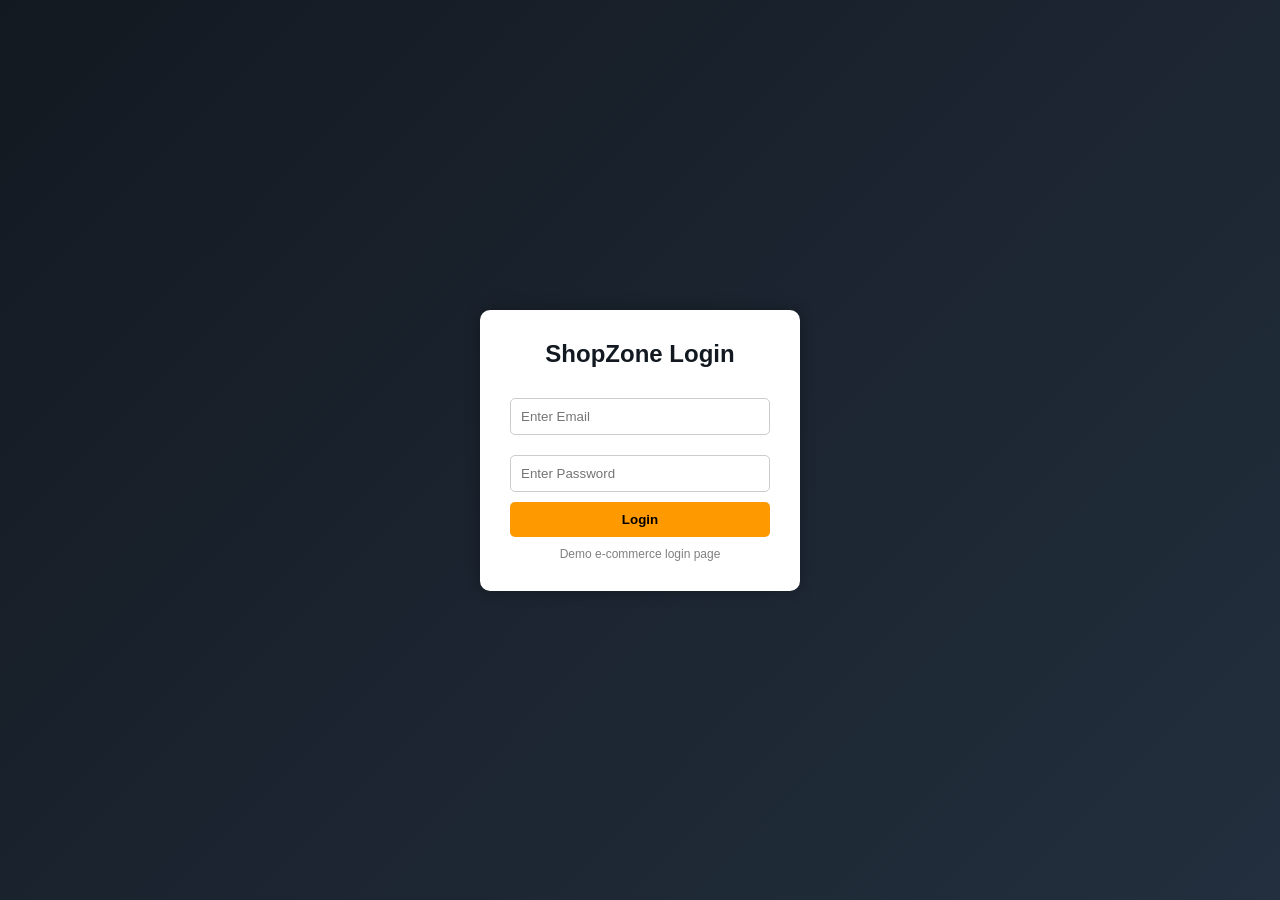
<file: index.html>
<!DOCTYPE html>
<html lang="en">
<head>
  <meta charset="UTF-8">
  <title>Login - ShopZone</title>
<link rel="stylesheet" href="app.css">
  <style>
    body {
      margin: 0;
      font-family: Arial;
      background: linear-gradient(135deg, #131921, #232f3e);
      display: flex;
      justify-content: center;
      align-items: center;
      height: 100vh;
    }

    .box {
      background: white;
      padding: 30px;
      width: 320px;
      border-radius: 10px;
      text-align: center;
      box-shadow: 0 0 15px rgba(0,0,0,0.3);
    }

    h2 {
      margin-bottom: 20px;
      color: #131921;
    }

    input {
      width: 100%;
      padding: 10px;
      margin: 10px 0;
      border: 1px solid #ccc;
      border-radius: 5px;
    }

    button {
      width: 100%;
      padding: 10px;
      background: #ff9900;
      border: none;
      font-weight: bold;
      cursor: pointer;
      border-radius: 5px;
    }

    button:hover {
      background: #e68a00;
    }

    p {
      font-size: 12px;
      margin-top: 10px;
      color: gray;
    }
  </style>
</head>

<body>

  <div class="box">
    <h2>ShopZone Login</h2>

    <input id="email" type="text" placeholder="Enter Email">
    <input id="pass" type="password" placeholder="Enter Password">

    <button onclick="login()">Login</button>

    <p>Demo e-commerce login page</p>
  </div>

  <script>
    function login() {
      let email = document.getElementById("email").value;
      let pass = document.getElementById("pass").value;

      if (email === "" || pass === "") {
        alert("Please fill all fields");
        return;
      }

      // Redirect to product page
      window.location.href = "products.html";
    }
  </script>
<script src="app.js"></script>
</body>
</html>
</file>
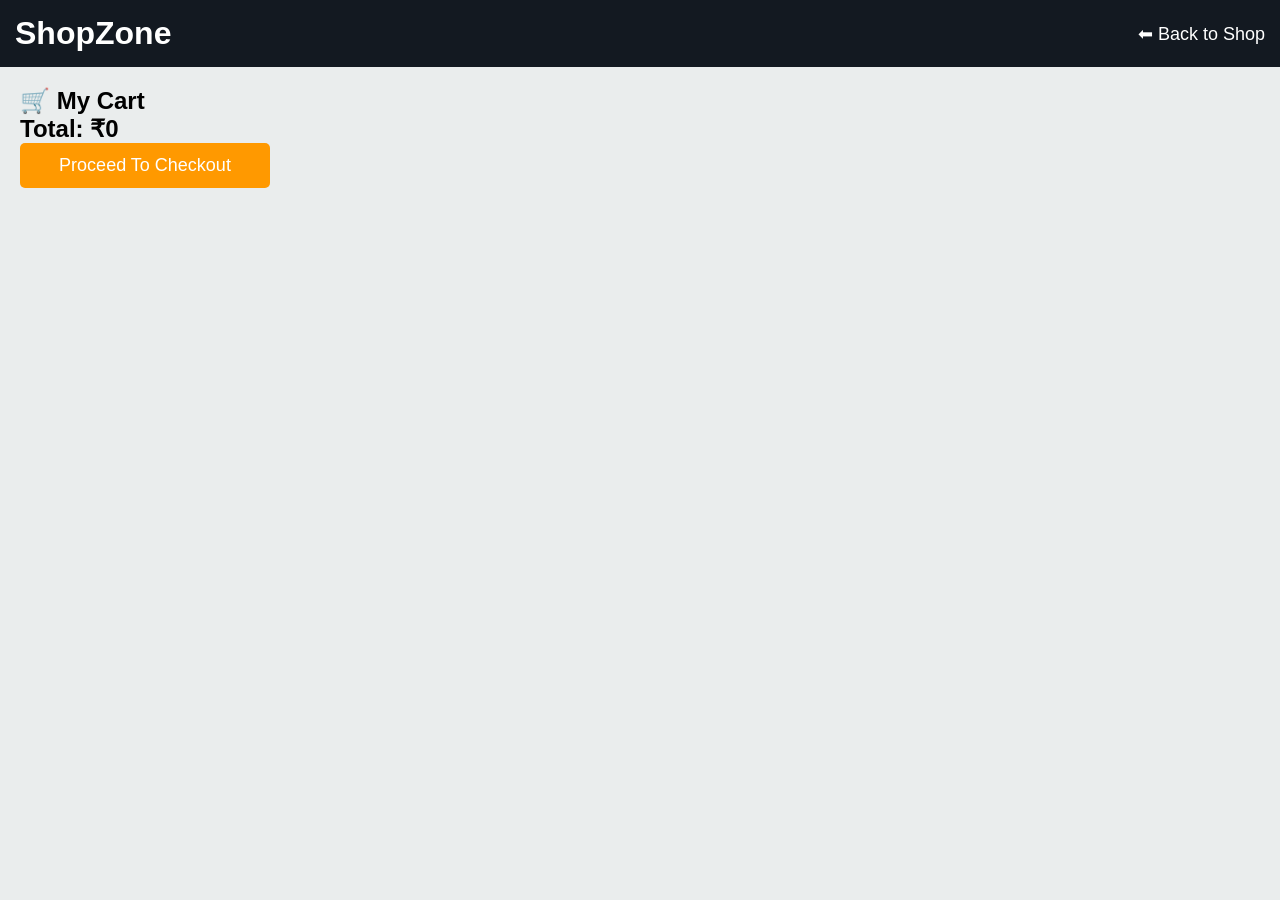
<file: cart.html>
<!DOCTYPE html>
<html>
<head>
<meta charset="UTF-8">
<title>My Cart</title>
<link rel="stylesheet" href="app.css">
</head>
<body>

<header>
    <h1>ShopZone</h1>

    <div>
        <a href="products.html" class="cart-link">⬅ Back to Shop</a>
    </div>
</header>

<div class="container">

<h2>🛒 My Cart</h2>

<div id="cart"></div>

<h2 id="total">Total: ₹0</h2>

<button class="checkout-btn"
onclick="window.location.href='checkout.html'">
Proceed To Checkout
</button>

</div>

<script src="app.js"></script>
<script>
loadCart();
</script>
<script src="app.js"></script>
</body>
</html>
</file>
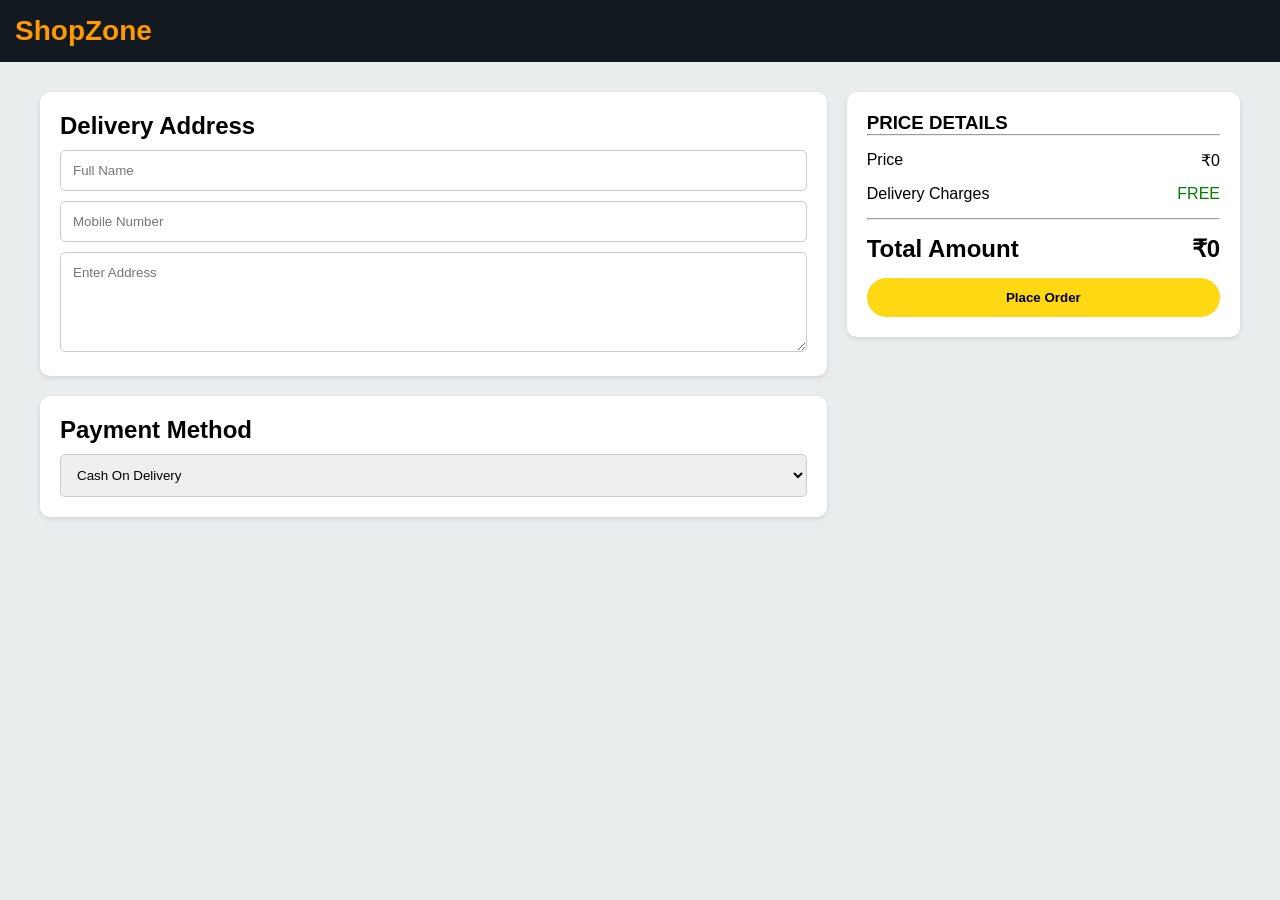
<file: checkout.html>
<!DOCTYPE html>
<html>
<head>
<meta charset="UTF-8">
<title>Checkout - ShopZone</title>
<link rel="stylesheet" href="app.css">
</head>
<body>

<header>
    <h1 class="logo">ShopZone</h1>
</header>

<div class="checkout-container">

    <!-- LEFT SIDE -->
    <div class="checkout-left">

        <div class="checkout-card">
            <h2>Delivery Address</h2>

            <input type="text" id="name" placeholder="Full Name">
            <input type="text" id="mobile" placeholder="Mobile Number">
            <textarea id="address" placeholder="Enter Address"></textarea>
        </div>

        <div class="checkout-card">
            <h2>Payment Method</h2>

            <select id="payment">
                <option>Cash On Delivery</option>
                <option>UPI</option>
                <option>Credit Card</option>
                <option>Debit Card</option>
            </select>
        </div>

    </div>

    <!-- RIGHT SIDE -->
    <div class="checkout-right">

        <div class="price-box">

            <h3>PRICE DETAILS</h3>

            <hr>

            <p>
                <span>Price</span>
                <span id="priceTotal">₹0</span>
            </p>

            <p>
                <span>Delivery Charges</span>
                <span style="color:green;">FREE</span>
            </p>

            <hr>

            <h2>
                <span>Total Amount</span>
                <span id="checkoutTotal">₹0</span>
            </h2>

            <button onclick="placeOrder()">
                Place Order
            </button>

        </div>

    </div>

</div>

<script src="app.js"></script>

<script>
loadCheckoutTotal();
</script>

</body>
</html>
</file>
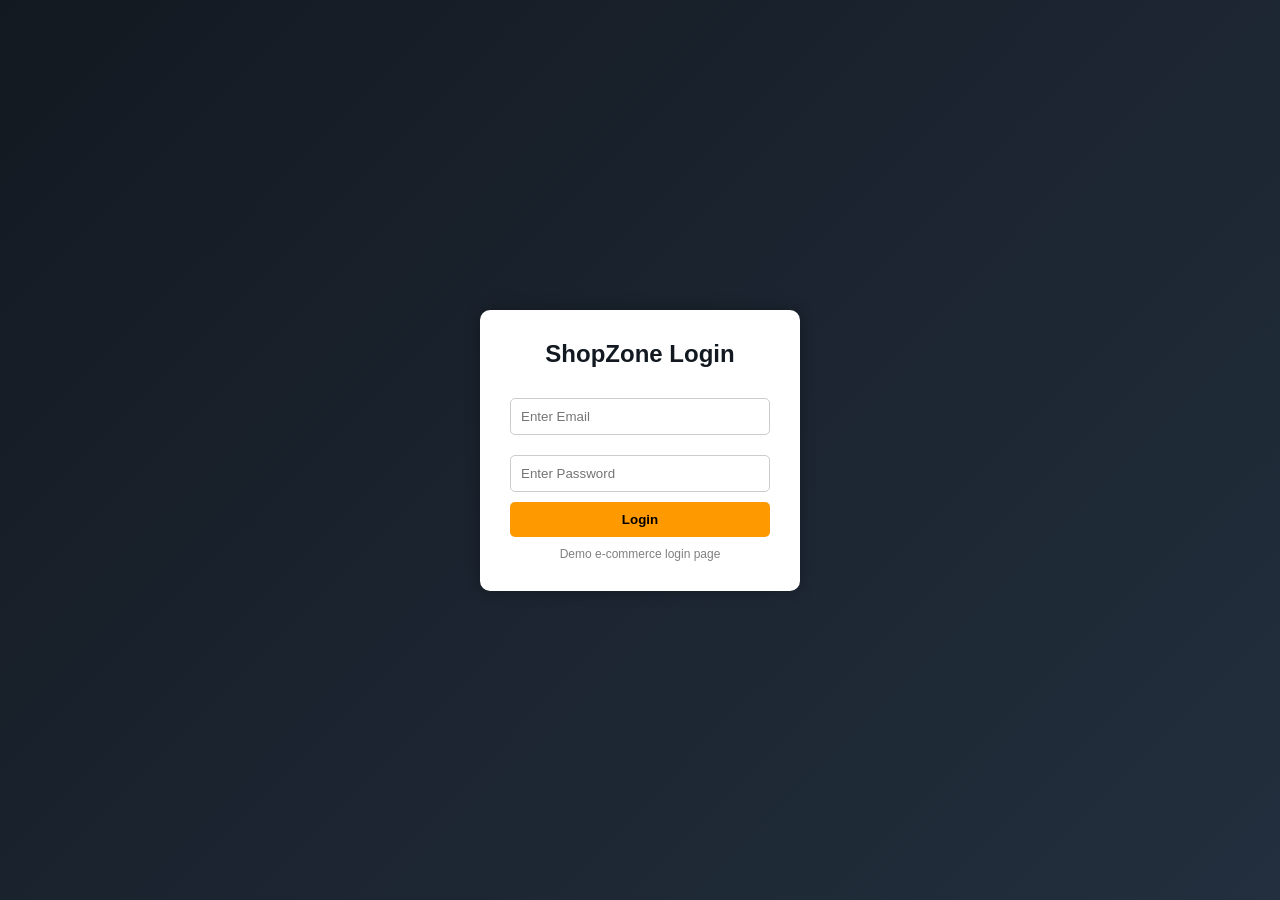
<file: login.html>
<!DOCTYPE html>
<html lang="en">
<head>
  <meta charset="UTF-8">
  <title>Login - ShopZone</title>
<link rel="stylesheet" href="app.css">
  <style>
    body {
      margin: 0;
      font-family: Arial;
      background: linear-gradient(135deg, #131921, #232f3e);
      display: flex;
      justify-content: center;
      align-items: center;
      height: 100vh;
    }

    .box {
      background: white;
      padding: 30px;
      width: 320px;
      border-radius: 10px;
      text-align: center;
      box-shadow: 0 0 15px rgba(0,0,0,0.3);
    }

    h2 {
      margin-bottom: 20px;
      color: #131921;
    }

    input {
      width: 100%;
      padding: 10px;
      margin: 10px 0;
      border: 1px solid #ccc;
      border-radius: 5px;
    }

    button {
      width: 100%;
      padding: 10px;
      background: #ff9900;
      border: none;
      font-weight: bold;
      cursor: pointer;
      border-radius: 5px;
    }

    button:hover {
      background: #e68a00;
    }

    p {
      font-size: 12px;
      margin-top: 10px;
      color: gray;
    }
  </style>
</head>

<body>

  <div class="box">
    <h2>ShopZone Login</h2>

    <input id="email" type="text" placeholder="Enter Email">
    <input id="pass" type="password" placeholder="Enter Password">

    <button onclick="login()">Login</button>

    <p>Demo e-commerce login page</p>
  </div>

  <script>
    function login() {
      let email = document.getElementById("email").value;
      let pass = document.getElementById("pass").value;

      if (email === "" || pass === "") {
        alert("Please fill all fields");
        return;
      }

      // Redirect to product page
      window.location.href = "products.html";
    }
  </script>
<script src="app.js"></script>
</body>
</html>
</file>
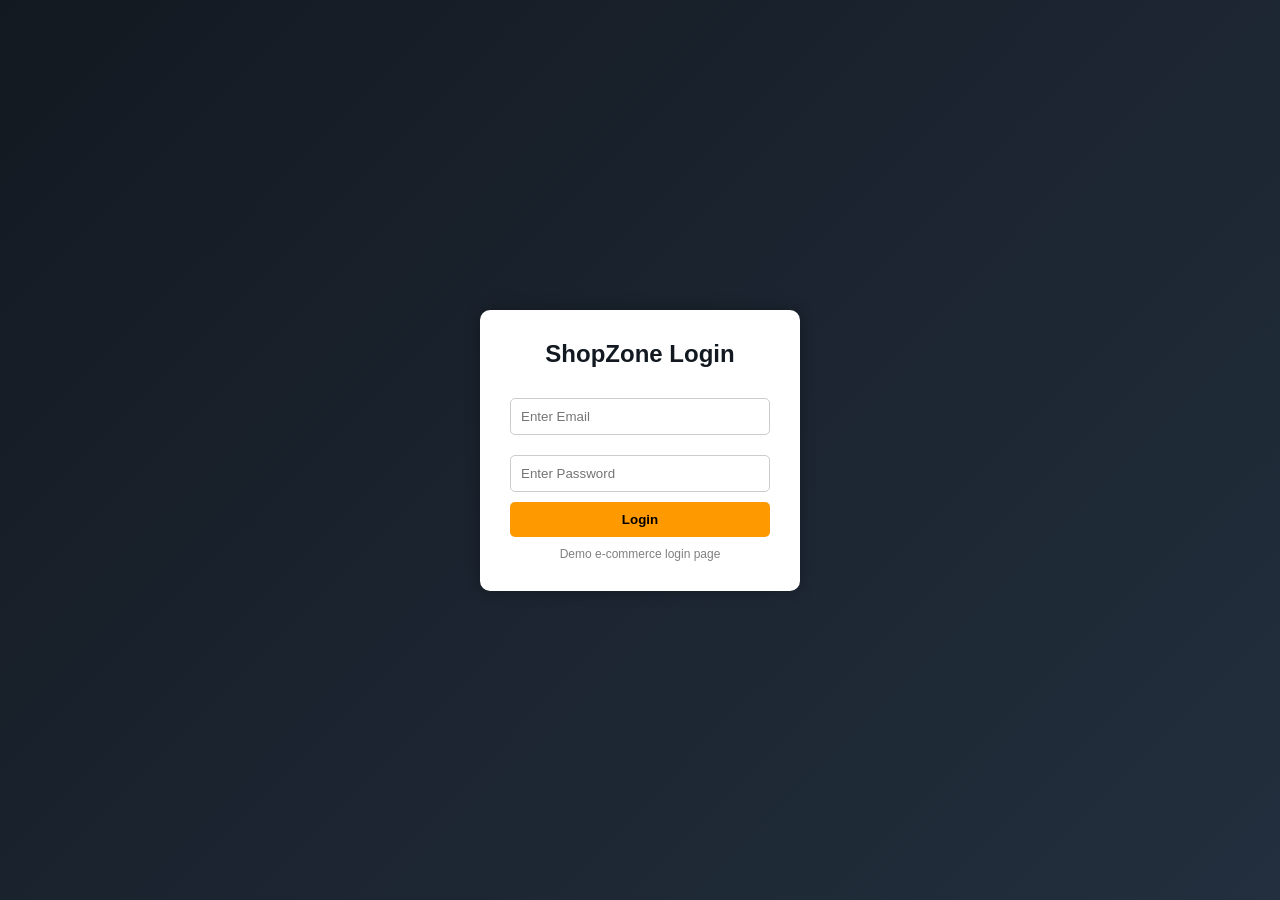
<file: products.html>
<!DOCTYPE html>
<html>
<head>
<meta charset="UTF-8">
<title>ShopZone Products</title>
<link rel="stylesheet" href="app.css">
</head>
<body>

<header>
    <h1>ShopZone</h1>

    <div class="search-box">
        <input type="text" placeholder="Search products">
    </div>

    <div>
        <button type="button" class="logout" onclick="logout()">Logout</button>
    </div>
</header>

<div class="container">

<h2>Products</h2>

<div class="products">

<div class="card">
<img src="images.jfif">
<h3>I Watch</h3>
<p>₹2999</p>
<button onclick="addToCart('I Watch',2999)">Add To Cart</button>
</div>

<div class="card">
<img src="image.jfif">
<h3>Iphone 15</h3>
<p>₹29999</p>
<button onclick="addToCart('Iphone 15',29999)">Add To Cart</button>
</div>

<div class="card">
<img src="ipad.jfif">
<h3>iPad</h3>
<p>₹59999</p>
<button onclick="addToCart('iPad',59999)">Add To Cart</button>
</div>

<div class="card">
<img src="airpods.jfif">
<h3>Airpods</h3>
<p>₹9999</p>
<button onclick="addToCart('Airpods',9999)">Add To Cart</button>
</div>

<div class="card">
<img src="shopping.webp">
<h3>Headphones</h3>
<p>₹1999</p>
<button onclick="addToCart('Headphones',1999)">Add To Cart</button>
</div>

<div class="card">
<img src="iphone15pro.webp">
<h3>iPhone 15 Pro</h3>
<p>₹199999</p>
<button onclick="addToCart('iPhone 15 Pro',199999)">Add To Cart</button>
</div>

</div>

</div>

<div class="cart-btn-box">
    <a href="cart.html" class="cartBtn">
        🛒 Go To Cart
    </a>
</div>

<div id="msg" class="success-msg">
✅ Product Added To Cart
</div>

<script src="app.js"></script>

<script>
if(localStorage.getItem("loggedIn") !== "true"){
    window.location.href = "index.html";
}
</script>

</body>
</html>
</file>
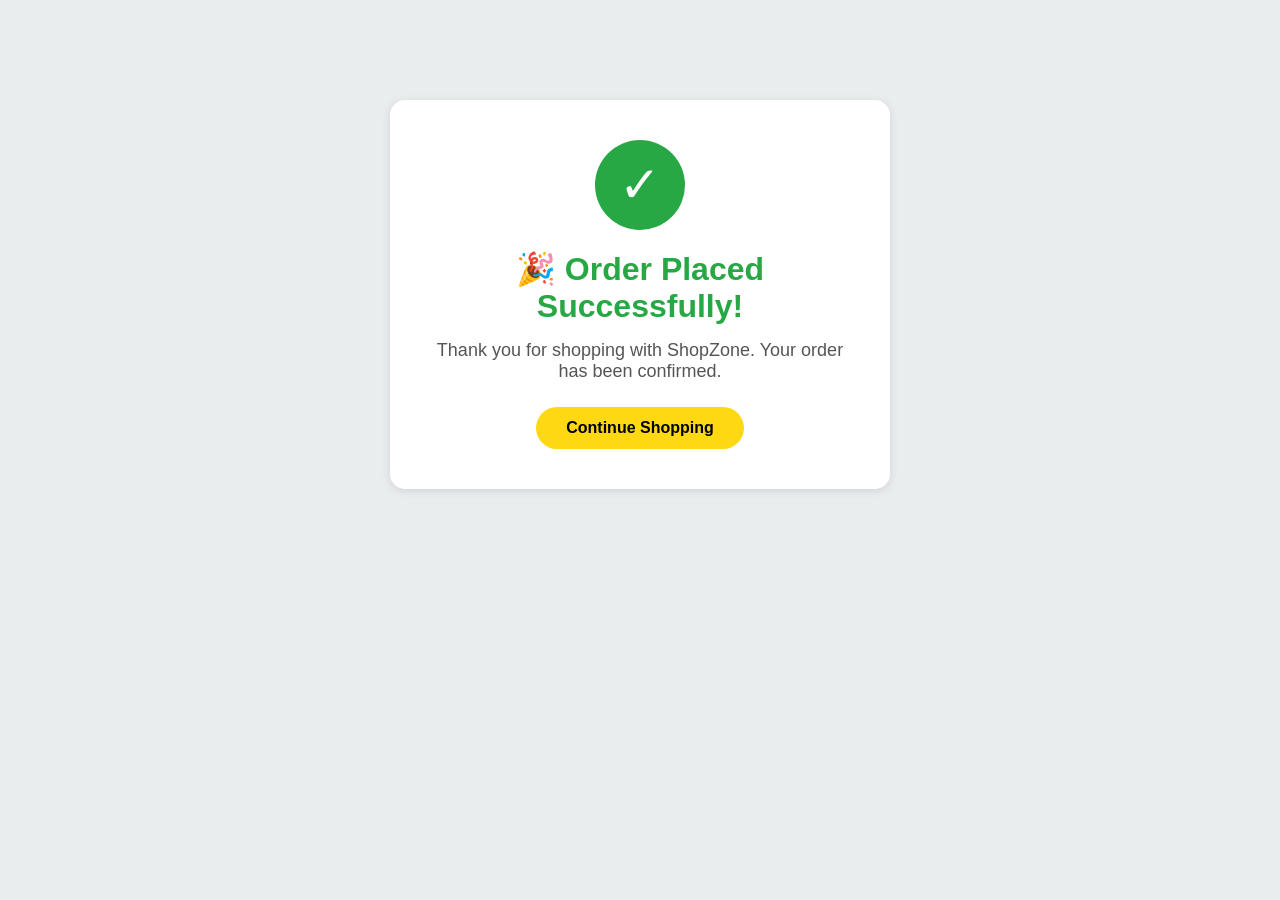
<file: success.html>
<!DOCTYPE html>
<html>
<head>
<meta charset="UTF-8">
<title>Order Success</title>
<link rel="stylesheet" href="app.css">
</head>
<body>

<div class="success-box">

    <div class="tick">✓</div>

    <h1>🎉 Order Placed Successfully!</h1>

    <p>
        Thank you for shopping with ShopZone.
        Your order has been confirmed.
    </p>

    <a href="products.html" class="continue-btn">
        Continue Shopping
    </a>

</div>

</body>
</html>
</file>
<file: app.css>
/* RESET */

*{
    margin:0;
    padding:0;
    box-sizing:border-box;
    font-family:Arial, sans-serif;
}

body{
    background:#eaeded;
}

/* ================= LOGIN PAGE ================= */

.login-body{
    height:100vh;
    display:flex;
    justify-content:center;
    align-items:center;
    background:#131921;
}

.login-box{
    width:350px;
    background:white;
    padding:30px;
    border-radius:10px;
    box-shadow:0 0 15px rgba(0,0,0,0.3);
}

.login-box h2{
    text-align:center;
    margin-bottom:20px;
    color:#131921;
}

.login-box input{
    width:100%;
    padding:12px;
    margin:10px 0;
    border:1px solid #ccc;
    border-radius:5px;
}

.login-box button{
    width:100%;
    padding:12px;
    background:#ffd814;
    border:none;
    border-radius:20px;
    cursor:pointer;
    font-weight:bold;
}

.login-box button:hover{
    background:#f7ca00;
}

/* ================= HEADER ================= */

header{
    background:#131921;
    color:white;
    display:flex;
    justify-content:space-between;
    align-items:center;
    padding:15px 25px;
}

.logo{
    color:#ff9900;
    font-size:28px;
    font-weight:bold;
}

.search-box{
    width:45%;
}

.search-box input{
    width:100%;
    padding:12px;
    border:none;
    border-radius:5px;
}

.nav-right{
    display:flex;
    align-items:center;
    gap:15px;
}

.cart-link{
    color:white;
    text-decoration:none;
    font-size:18px;
}

.logout{
    background:#ff9900;
    color:white;
    border:none;
    padding:10px 20px;
    border-radius:5px;
    cursor:pointer;
}

.logout:hover{
    background:#e68a00;
}

/* ================= PRODUCTS ================= */

.container{
    padding:20px;
}

.title{
    margin-bottom:20px;
    font-size:30px;
}

.products{
    display:grid;
    grid-template-columns:repeat(auto-fit,minmax(250px,1fr));
    gap:20px;
}

.card{
    background:white;
    padding:15px;
    border-radius:10px;
    text-align:center;
    box-shadow:0 2px 8px rgba(0,0,0,0.1);
    transition:0.3s;
}

.card:hover{
    transform:translateY(-5px);
}

.card img{
    width:100%;
    height:220px;
    object-fit:contain;
}

.card h3{
    margin-top:10px;
}

.card p{
    color:#b12704;
    font-size:22px;
    font-weight:bold;
    margin:10px 0;
}

.card button{
    width:100%;
    padding:10px;
    background:#ffd814;
    border:none;
    border-radius:20px;
    cursor:pointer;
    font-weight:bold;
}

.card button:hover{
    background:#f7ca00;
}

/* ================= CART PAGE ================= */

.item{
    background:white;
    margin:15px 0;
    padding:15px;
    border-radius:8px;
    display:flex;
    justify-content:space-between;
    align-items:center;
    box-shadow:0 2px 5px rgba(0,0,0,0.1);
}

.item button{
    width:auto;
    padding:8px 12px;
    background:red;
    color:white;
    border:none;
    border-radius:5px;
    cursor:pointer;
}

.item button:hover{
    background:darkred;
}

.total{
    font-size:28px;
    font-weight:bold;
    text-align:right;
    margin-top:20px;
}

.checkout-btn{
    width:250px;
    padding:12px;
    background:#ff9900;
    color:white;
    border:none;
    border-radius:5px;
    cursor:pointer;
    font-size:18px;
}

.checkout-btn:hover{
    background:#e68a00;
}

.success-msg{
    position:fixed;
    top:20px;
    right:20px;
    background:#067d62;
    color:white;
    padding:12px 20px;
    border-radius:5px;
    display:none;
    z-index:999;
}

/* ================= CHECKOUT PAGE ================= */

.checkout-container{
display:flex;
max-width:1200px;
margin:20px auto;
gap:20px;
}

.checkout-left{
flex:2;
}

.checkout-right{
flex:1;
}

.checkout-card{
background:white;
padding:20px;
border-radius:10px;
margin-bottom:20px;
}

.checkout-card input,
.checkout-card textarea,
.checkout-card select{
width:100%;
padding:12px;
margin-top:10px;
}

.price-box{
background:white;
padding:20px;
border-radius:10px;
}

.price-box p,
.price-box h2{
display:flex;
justify-content:space-between;
margin:15px 0;
}

.price-box button{
width:100%;
background:#FFD814;
color:black;
padding:12px;
border:none;
border-radius:20px;
}

body{
background:#eaeded;
}

header{
background:#131921;
padding:15px;
}

.logo{
color:#ff9900;
}

/* ================= RESPONSIVE ================= */

@media(max-width:768px){

    header{
        flex-direction:column;
        gap:15px;
    }

    .search-box{
        width:90%;
    }

    .products{
        grid-template-columns:repeat(2,1fr);
    }
}

@media(max-width:500px){

    .products{
        grid-template-columns:1fr;
    }

    .checkout-box{
        width:90%;
    }
}

/* GO TO CART BUTTON */

.cart-btn-box{
    text-align:center;
    margin:30px 0;
}

.cartBtn{
    display:inline-block;
    background:#FFD814;
    color:black;
    text-decoration:none;
    padding:12px 40px;
    border-radius:25px;
    font-weight:bold;
    font-size:18px;
}

.cartBtn:hover{
    background:#F7CA00;
}

/* CHECKOUT PAGE */

.checkout-container{
    max-width:1200px;
    margin:30px auto;
    display:flex;
    gap:20px;
    align-items:flex-start;
}

.checkout-left{
    flex:2;
}

.checkout-right{
    flex:1;
}

.checkout-card{
    background:#fff;
    padding:20px;
    border-radius:10px;
    margin-bottom:20px;
    box-shadow:0 2px 5px rgba(0,0,0,0.1);
}

.checkout-card input,
.checkout-card textarea,
.checkout-card select{
    width:100%;
    padding:12px;
    margin-top:10px;
    border:1px solid #ccc;
    border-radius:5px;
}

.checkout-card textarea{
    height:100px;
}

.price-box{
    background:#fff;
    padding:20px;
    border-radius:10px;
    box-shadow:0 2px 5px rgba(0,0,0,0.1);
}

.price-box p,
.price-box h2{
    display:flex;
    justify-content:space-between;
    margin:15px 0;
}

.price-box button{
    width:100%;
    background:#FFD814;
    color:black;
    border:none;
    padding:12px;
    border-radius:25px;
    font-weight:bold;
    cursor:pointer;
}

.price-box button:hover{
    background:#F7CA00;
}

/* SUCCESS PAGE */

.success-box{
    width:500px;
    background:white;
    margin:100px auto;
    padding:40px;
    text-align:center;
    border-radius:15px;
    box-shadow:0 2px 10px rgba(0,0,0,0.1);
}

.tick{
    width:90px;
    height:90px;
    background:#28a745;
    color:white;
    font-size:50px;
    border-radius:50%;
    margin:auto;
    line-height:90px;
}

.success-box h1{
    margin-top:20px;
    color:#28a745;
}

.success-box p{
    margin-top:15px;
    color:#555;
    font-size:18px;
}

.continue-btn{
    display:inline-block;
    margin-top:25px;
    background:#FFD814;
    color:black;
    text-decoration:none;
    padding:12px 30px;
    border-radius:25px;
    font-weight:bold;
}

.continue-btn:hover{
    background:#F7CA00;
}
</file>
